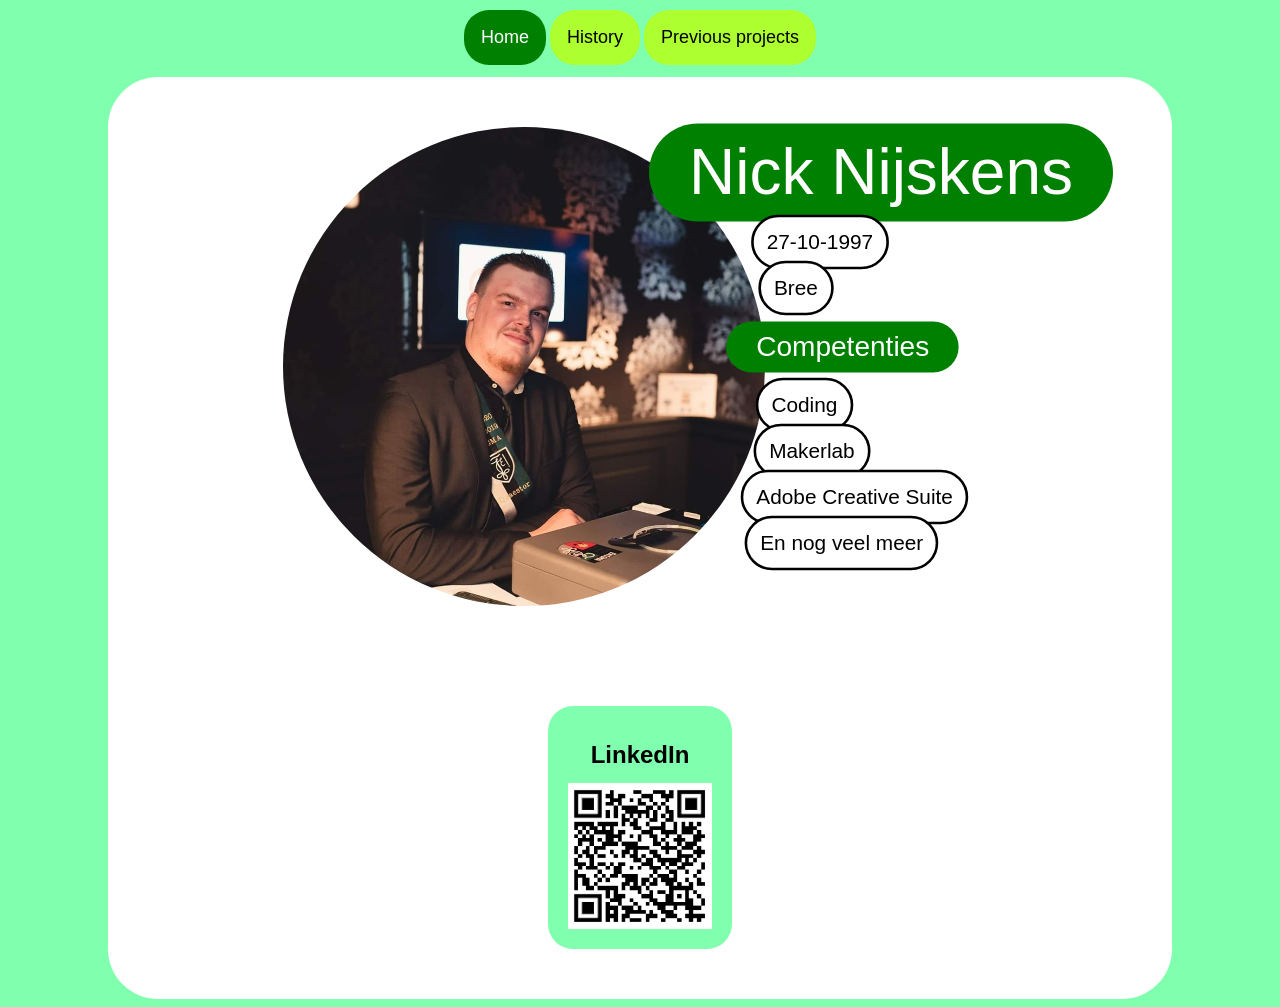
<file: html_pages/index.html>
<!DOCTYPE html>
<html lang="en">
<head>
    <meta charset="UTF-8">
    <meta name="viewport" content="width=device-width, initial-scale=1.0">
    <link rel="stylesheet" href="../css/stylesheet.css">
    <link rel="stylesheet" href="../css/home.css">
    <title>Nick Nijskens | WIP</title>
</head>
<body>
    <div class="navigation navigation_wrapper">
        <a class="navigation navigation_item navigation_link active" href="./index.html">Home</a>
        <a class="navigation navigation_item navigation_link" href="./history.html">History</a>
        <!--<a class="navigation navigation_item navigation_link" href="./hobbies.html">Hobbies</a>-->
        <a class="navigation navigation_item navigation_link" href="./previous_projects.html">Previous projects</a>
    </div>

    <div class="home_content_wrapper content_wrapper">
        <div class="home_content">
            <div class="home_content_box">

                <img class="home_content_image" src="../images/profile picture.png">

                <div class="home_content_infolist">
                <div class="home_content_box_wrap home_content_personal_info">
                    <h1 class="home_content_name">Nick Nijskens</h1>
                    <p class="home_content_text">27-10-1997</p>
                    <p class="home_content_text">Bree</p>
                </div>

                
                <div class="home_content_box_wrap">
                <h3 class="home_content_title">Competenties</h3>
                <p class="home_content_text">Coding</p>
                <p class="home_content_text">Makerlab</p>
                <p class="home_content_text">Adobe Creative Suite</p>
                <p class="home_content_text">En nog veel meer</p>
                </div>
                </div>

            </div>

            <div class="home_content_box">
                <a class="home_content_qr" href="https://www.linkedin.com/in/nick-nijskens-6156591a6/" target="_blank"><h6 class="qr_title">LinkedIn</h6><img src="../images/linkedin_qr.png"></a>
            </div>
            
        </div>

        </div>
</body>
</html>
</file>
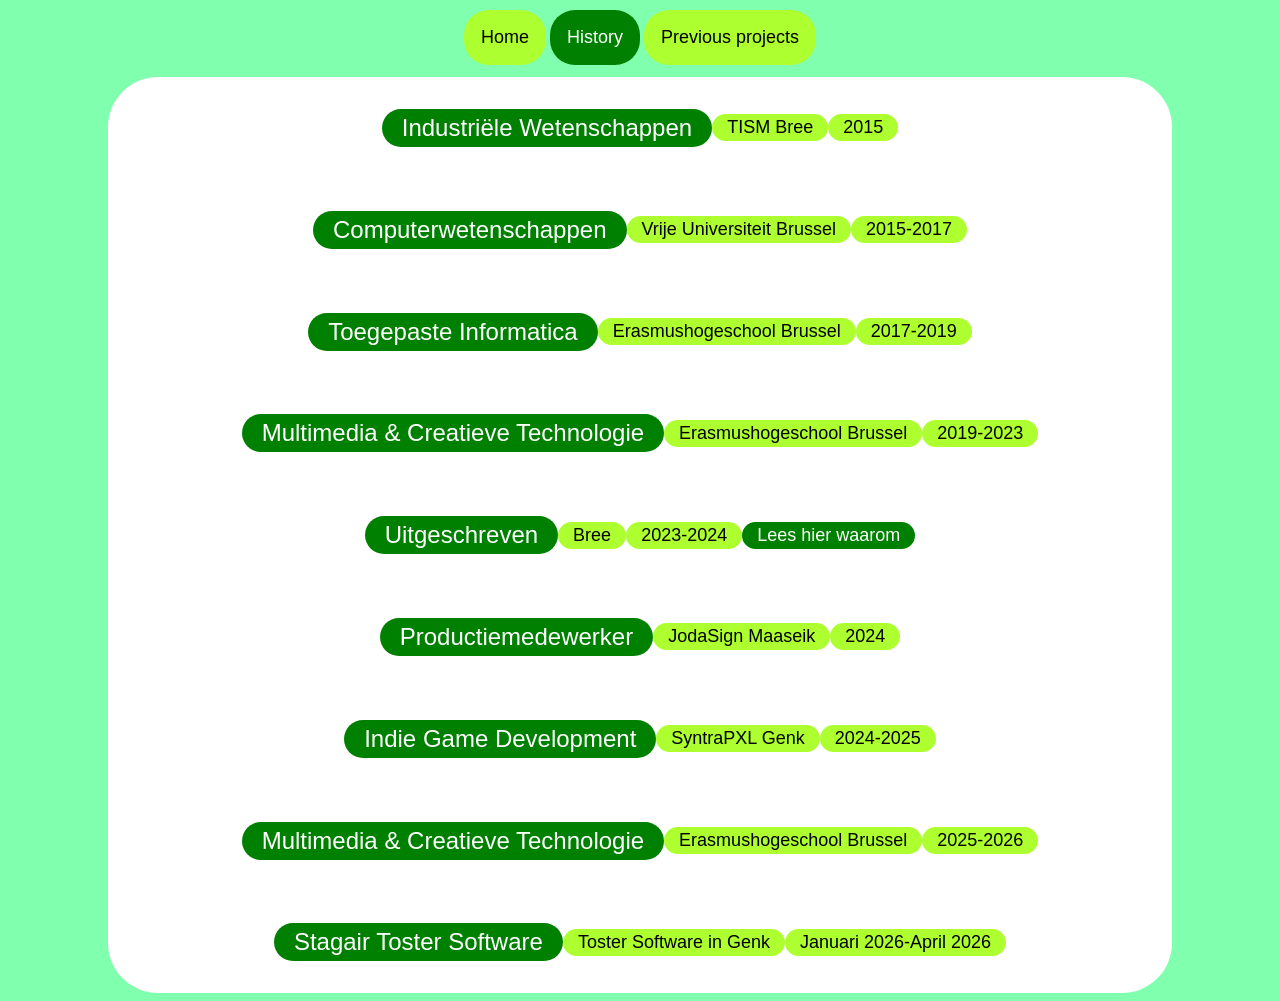
<file: html_pages/history.html>
<!DOCTYPE html>
<html lang="en">
<head>
    <meta charset="UTF-8">
    <meta name="viewport" content="width=device-width, initial-scale=1.0">
    <link rel="stylesheet" href="../css/stylesheet.css">
    <link rel="stylesheet" href="../css/history.css">
    <title>Nick Nijskens | History | WIP</title>
</head>
<body>
    <div class="navigation navigation_wrapper">
        <a class="navigation navigation_item navigation_link" href="./index.html">Home</a>
        <a class="navigation navigation_item navigation_link active" href="./history.html">History</a>
        <!--<a class="navigation navigation_item navigation_link" href="./hobbies.html">Hobbies</a>-->
        <a class="navigation navigation_item navigation_link" href="./previous_projects.html">Previous projects</a>
    </div>


    <div class="content_wrapper history_content">
        <div class="history_item">
            <h4 class="history_item_title">Industriële Wetenschappen</h4>
            <h5 class="history_item_place">TISM Bree</h5>
            <h5 class="history_item_timeline">2015</h5>
        </div>

        <div class="history_item">
            <h4 class="history_item_title">Computerwetenschappen</h4>
            <h5 class="history_item_place">Vrije Universiteit Brussel</h5>
            <h5 class="history_item_timeline">2015-2017</h5>
        </div>

        <div class="history_item">
            <h4 class="history_item_title">Toegepaste Informatica</h4>
            <h5 class="history_item_place">Erasmushogeschool Brussel</h5>
            <h5 class="history_item_timeline">2017-2019</h5>
        </div>

        <div class="history_item">
            <h4 class="history_item_title">Multimedia & Creatieve Technologie</h4>
            <h5 class="history_item_place">Erasmushogeschool Brussel</h5>
            <h5 class="history_item_timeline">2019-2023</h5>
        </div>

        <div class="history_item">
            <h4 class="history_item_title">Uitgeschreven</h4>
            <h5 class="history_item_place">Bree</h5>
            <h5 class="history_item_timeline">2023-2024</h5>
            <a class="history_item_link" href="https://www.hbvl.be/regio/limburg/bree/vrienden-verrassen-doodzieke-breeenaar-marc-nijskens-op-knotsgek-afscheidsfeest-positief-de-kist-in/26126320.html" target="_blank">
                Lees hier waarom
            </a>
        </div>

        <div class="history_item">
            <h4 class="history_item_title">Productiemedewerker</h4>
            <h5 class="history_item_place">JodaSign Maaseik</h5>
            <h5 class="history_item_timeline">2024</h5>
        </div>

        <div class="history_item">
            <h4 class="history_item_title">Indie Game Development</h4>
            <h5 class="history_item_place">SyntraPXL Genk</h5>
            <h5 class="history_item_timeline">2024-2025</h5>
        </div>

        <div class="history_item">
            <h4 class="history_item_title">Multimedia & Creatieve Technologie</h4>
            <h5 class="history_item_place">Erasmushogeschool Brussel</h5>
            <h5 class="history_item_timeline">2025-2026</h5>
        </div>

        <div class="history_item">
            <h4 class="history_item_title">Stagair Toster Software</h4>
            <h5 class="history_item_place">Toster Software in Genk</h5>
            <h5 class="history_item_timeline">Januari 2026-April 2026</h5>
        </div>
    </div>
</body>
</html>
</file>
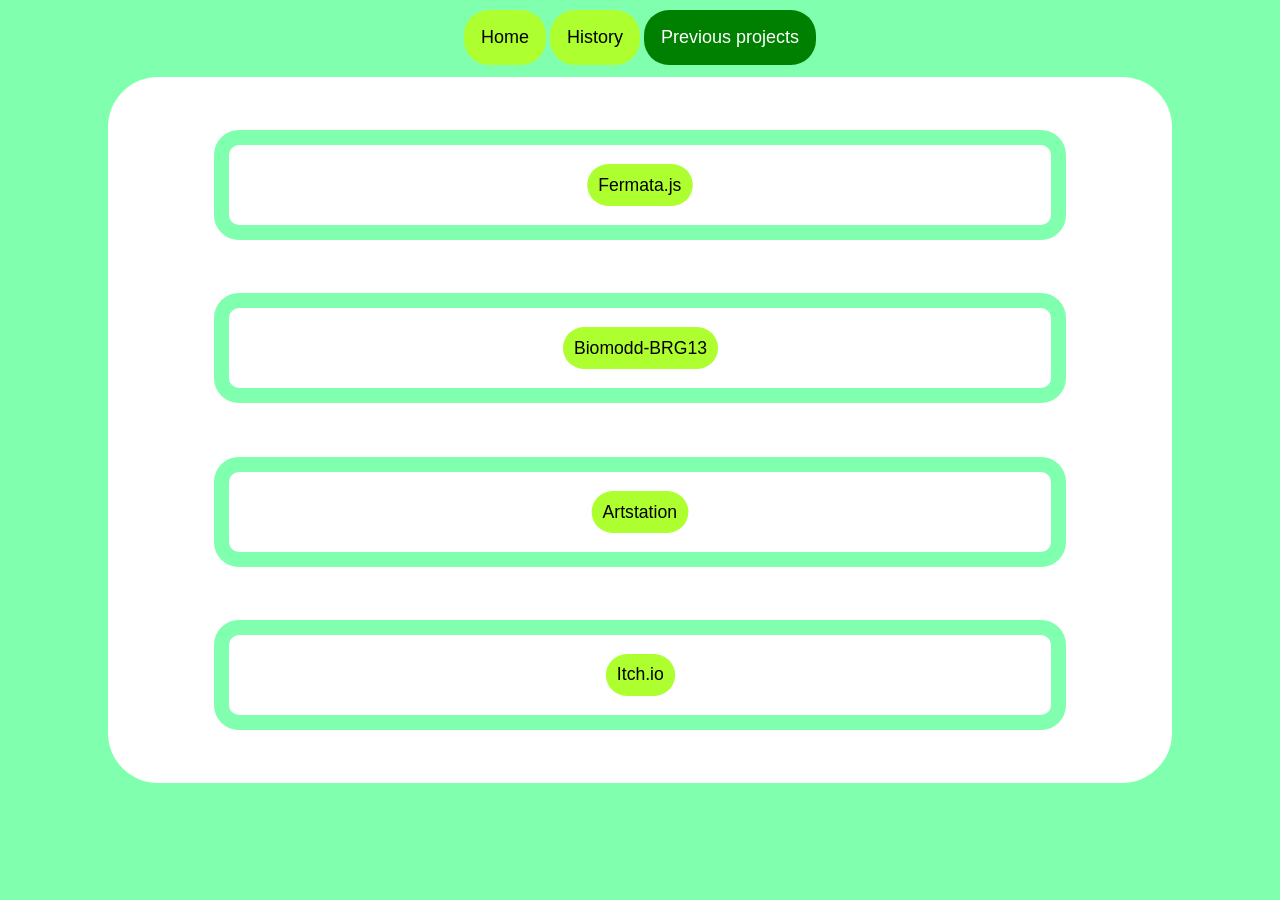
<file: html_pages/previous_projects.html>
<!DOCTYPE html>
<html lang="en">
<head>
    <meta charset="UTF-8">
    <meta name="viewport" content="width=device-width, initial-scale=1.0">
    <link rel="stylesheet" href="../css/stylesheet.css">
    <link rel="stylesheet" href="../css/projects.css">
    <title>Nick Nijskens | Previous Projects | WIP</title>
</head>
<body>
    <div class="navigation navigation_wrapper">
        <a class="navigation navigation_item navigation_link" href="./index.html">Home</a>
        <a class="navigation navigation_item navigation_link" href="./history.html">History</a>
        <!--<a class="navigation navigation_item navigation_link" href="./hobbies.html">Hobbies</a>-->
        <a class="navigation navigation_item navigation_link active" href="./previous_projects.html">Previous projects</a>
    </div>

    <div class="content_wrapper projects_wrapper">
        <div class="projects_content_box">
            <div class="projects_option"><p class="projects_option_title" id="fermata_button">Fermata.js</p></div>
            <div class="projects_option_wrapper" id="fermata_wrapper">
                <div class="projects_option_information">
                    <h2 class="projects_title">Fermata.js</h2>
                    <p class="projects_text">Januari 2021</p>
                    <p class="projects_text">Cabine vol knoppen die muziek genereert</p>
                    <p class="projects_text">Werkende interactie</p>
                    <a class="projects_link" href="https://www.erasmushogeschool.be/nl/ehblog/ehb-onderzoek-schittert-op-het-i-love-science-festival-2021" target="_blank">Lees het artikel</a>
                </div>
            </div>
        </div>

        <div class="projects_content_box">
            <div class="projects_option"><p class="projects_option_title" id="biomodd_button">Biomodd-BRG13</p></div>
            <div class="projects_option_wrapper" id="biomodd_wrapper">
                <div class="projects_option_information">
                    <h2 class="projects_title">Biomodd_BRG13</h2>
                    <p class="projects_text">Mei 2021 door SEADS</p>
                    <p class="projects_text">Interactieve installatie in Sint-Janshospitaal museum Brugge</p>
                    <p class="projects_text">Installatie haalt sensordata op van planten om zo parameters aan te passen in een game</p>
                    <p class="projects_text">Werkende interactie</p>
                    <a class="projects_link" href="https://seads.network/project/biomodd-brg13" target="_blank">Lees het artikel</a>
                </div>
            </div>
        </div>

        <div class="projects_content_box">
            <div class="projects_option"><p class="projects_option_title" id="artstation_button">Artstation</p></div>
            <div class="projects_option_wrapper" id="artstation_wrapper">
                <div class="projects_option_information">
                    <h2 class="projects_title">Artstation</h2>
                    <p class="projects_text">2024-2025</p>
                    <p class="projects_text">Collectie van taken die ik gemaakt heb tijdens opleiding Indie Game Development aan SyntraPXL</p>
                    <a class="projects_link" href="https://www.artstation.com/nicknijskens" target="_blank">Bekijk mijn Artstation pagina</a>
                </div>
            </div>
        </div>

        <div class="projects_content_box">
            <div class="projects_option"><p class="projects_option_title" id="itch_button">Itch.io</p></div>
            <div class="projects_option_wrapper" id="itch_wrapper">
                <div class="projects_option_information">
                    <h2 class="projects_title">Itch.io</h2>
                    <p class="projects_text">2024-2025</p>
                    <p class="projects_text">Hier staat mijn eindwerk van de opleiding Indie Game Development aan SyntraPXL</p>
                    <a class="projects_link" href="https://enickma2021.itch.io/" target="_blank">Bekijk mijn Itch.io pagina</a>
                </div>
            </div>
        </div>
    </div>
    <script type="text/javascript" src="../js/projects_dropdown.js"></script>
</body>
</html>
</file>
<file: css/stylesheet.css>
body {
    display: flex;
    flex-direction: column;
    justify-content: center;
    background-color: #80ffae;
}

.navigation_wrapper {
    display: flex;
    justify-content: center;
}

.navigation {
    display: flex;
}

.navigation_item {
    background-color: greenyellow;
    margin: 2px;
    padding: 15px;
    border-radius: 25px;
    border: 2px transparent solid;
}

.navigation_item:hover {
    border: 2px black solid;
    background-color: lightgray;
    color: black;
    transition: 0.3s;
}

.navigation_link {
    font-family:'Lucida Sans', 'Lucida Sans Regular', 'Lucida Grande', 'Lucida Sans Unicode', Geneva, Verdana, sans-serif;
    font-size: large;
    color: black;
    text-decoration: none;
}

.active {
    background-color: green;
    color: white;
}

.content_wrapper {
    margin-left: 100px;
    margin-right: 100px;
    margin-top: 10px;
    background-color: white;

    border-radius: 50px;
}

@media (max-width: 1250px){
    .content_wrapper{
        margin-left: 0px;
        margin-right: 0px;
        border-radius: 25px;
    }
}
</file>
<file: css/home.css>
.home_content_qr {
    display: flex;
    flex-direction: column;
    background-color: #80ffae;
    border-radius: 25px;
    width:15%;
    padding: 20px;
    justify-content: center;
    text-decoration: none;
}

.qr_title {
    font-family: 'Lucida Sans', 'Lucida Sans Regular', 'Lucida Grande', 'Lucida Sans Unicode', Geneva, Verdana, sans-serif;
    font-size: x-large;
    color: black;
    display: flex;
    justify-content: center;
    margin: 10%;
}

.home_content {
    display: flex;
    flex-direction: column;
    justify-content: center;
}

.home_content_box {
    display: flex;
    flex-direction: row;
    justify-content: center;
    margin: 50px;
}

.home_content_wrapper {
    display: flex;
    flex-direction: column;
}

.home_content_image {
    border-radius: 50%;
    width: 50%;
    height: fit-content;
}

.home_content_box_wrap {
    display: flex;
    flex-direction: column;
}

.home_content_name {
    background-color: green;
    color: white;
    padding: 6px 20px 6px 20px;
    border-radius: 50px;
    scale: 200%;

    font-family: 'Lucida Sans', 'Lucida Sans Regular', 'Lucida Grande', 'Lucida Sans Unicode', Geneva, Verdana, sans-serif;
    font-weight: 100;
}

.home_content_title {
    background-color: green;
    color: white;
    padding: 6px 20px 6px 20px;
    border-radius: 50px;
    width: fit-content;
    scale: 150%;

    font-family:'Lucida Sans', 'Lucida Sans Regular', 'Lucida Grande', 'Lucida Sans Unicode', Geneva, Verdana, sans-serif;
    font-weight: 100;
}

.home_content_text {
    border: 2px solid black;
    background-color: white;
    padding: 10px;
    width: fit-content;
    scale: 130%;
    border-radius: 40px;
    margin: 2px;

    font-family:'Lucida Sans', 'Lucida Sans Regular', 'Lucida Grande', 'Lucida Sans Unicode', Geneva, Verdana, sans-serif;
    font-weight: 100;
}

@media (max-width: 1250px){
    .home_content_box{
        flex-direction: column;
        align-items: center;
        margin-left: 2%;
        margin-right: 2%;
    }
    .home_content_image{
        width: 100%;
    }
    .home_content_name {
        width: 90%;
        scale: 100%;
        margin-bottom: 0%;
    }
    .home_content_text{
        margin-top: -2%;
        margin-left: 3%;
        margin-bottom: 1%;
    }
    .home_content_box_wrap{
        align-items: center;
    }
    .home_content_qr{
        width: 80%;
    }
}
</file>
<file: css/history.css>
.history_item {
    display: flex;
    justify-content: center;
}

.history_item_title {
    background-color: green;
    padding: 5px 20px 5px 20px;
    color: white;
    border-radius: 20px;

    font-family: 'Lucida Sans', 'Lucida Sans Regular', 'Lucida Grande', 'Lucida Sans Unicode', Geneva, Verdana, sans-serif;
    font-size: x-large;
    font-weight: 200;

}

.history_item_place {
    background-color: greenyellow;
    padding: 3px 15px 3px 15px;
    border-radius: 20px;

    font-family: 'Lucida Sans', 'Lucida Sans Regular', 'Lucida Grande', 'Lucida Sans Unicode', Geneva, Verdana, sans-serif;
    font-size: large;
    font-weight: 200;
    align-self: center;
}

.history_item_timeline {
    background-color: greenyellow;
    padding: 3px 15px 3px 15px;
    border-radius: 20px;

    font-family: 'Lucida Sans', 'Lucida Sans Regular', 'Lucida Grande', 'Lucida Sans Unicode', Geneva, Verdana, sans-serif;
    font-size: large;
    font-weight: 200;
    align-self: center;
}

.history_content {
    display: flex;
    flex-direction: column;
    justify-content: center;
}

.history_item_link {
    background-color: green;
    padding: 3px 15px 3px 15px;
    border-radius: 20px;

    font-family: 'Lucida Sans', 'Lucida Sans Regular', 'Lucida Grande', 'Lucida Sans Unicode', Geneva, Verdana, sans-serif;
    font-size: large;
    font-weight: 200;
    align-self: center;
    color: white;
    text-decoration: none;
}

@media (max-width: 1250px){
    .history_item{
        flex-direction: column;
    }

    .history_item_title{
        margin-bottom: 0%;
        margin-top: 0%;
    }

    .history_item_timeline{
        margin-bottom: 0%;
        margin-top: 1%;
    }

    .history_item_place{
        margin-bottom: 0%;
        margin-top: 1%;
    }

    .history_item_link{
        margin-bottom: 0%;
        margin-top: 1%;
    }
    
    .history_item{
        margin-bottom: 5%;
        margin-top: 5%;
        margin-left: 2%;
        margin-right: 2%;
    }
}
</file>
<file: css/projects.css>
.projects_content_box {
    /*background-color: green;*/
    border: #80ffae solid 15px;
    margin-left: 10%;
    margin-right: 10%;
    margin-top: 5%;
    margin-bottom: 5%;
    padding: 5px;

    border-radius: 25px;
    display: flex;
    justify-content: center;
    flex-direction: column;
}

.projects_option {
    display: flex;
    justify-content: center;
    flex-direction: column;
}

.projects_option_title {
    display: flex;
    justify-content: center;

    background-color: greenyellow;
    padding: 10px;
    scale: 110%;
    width: fit-content;
    align-self: center;

    font-family: 'Lucida Sans', 'Lucida Sans Regular', 'Lucida Grande', 'Lucida Sans Unicode', Geneva, Verdana, sans-serif;
    font-weight: 100;

    border-radius: 20px;

    cursor: pointer;
}

.projects_option_title:hover {
    background-color: #80ffae;
    color: black;
    transition: 0.3s;
}

.projects_option_information {
    display: flex;
    align-self: center;
    background-color: greenyellow;
    flex-direction: column;
    align-items: center;
    width: 90%;
    height: auto;
    border-radius: 30px;
    margin: 2%;
}

.projects_title {
    font-family: 'Lucida Sans', 'Lucida Sans Regular', 'Lucida Grande', 'Lucida Sans Unicode', Geneva, Verdana, sans-serif;
    font-weight: 500;
    font-size: x-large;
}

.projects_text {
    font-family: 'Lucida Sans', 'Lucida Sans Regular', 'Lucida Grande', 'Lucida Sans Unicode', Geneva, Verdana, sans-serif;
    font-weight: 100;
    font-size: large;
}

.projects_link {
    text-decoration: none;
    font-family: 'Lucida Sans', 'Lucida Sans Regular', 'Lucida Grande', 'Lucida Sans Unicode', Geneva, Verdana, sans-serif;
    font-weight: 100;
    font-size: large;
    color: white;
    background-color: green;
    margin: 1%;
    padding: 3px 12px 3px 12px;
    border-radius: 5px;
    cursor: pointer;
}

.projects_option_wrapper {
    display: none;
    justify-content: center;
}

@media (max-width: 1250px) {
    .projects_content_box {
        border: #80ffae solid 5px;
        margin-left: 2%;
        margin-right: 2%;
    }

    .projects_text{
        margin-left: 2%;
        margin-right: 2%;
    }

    .projects_link {
        margin-bottom: 5%;
    }
}
</file>
